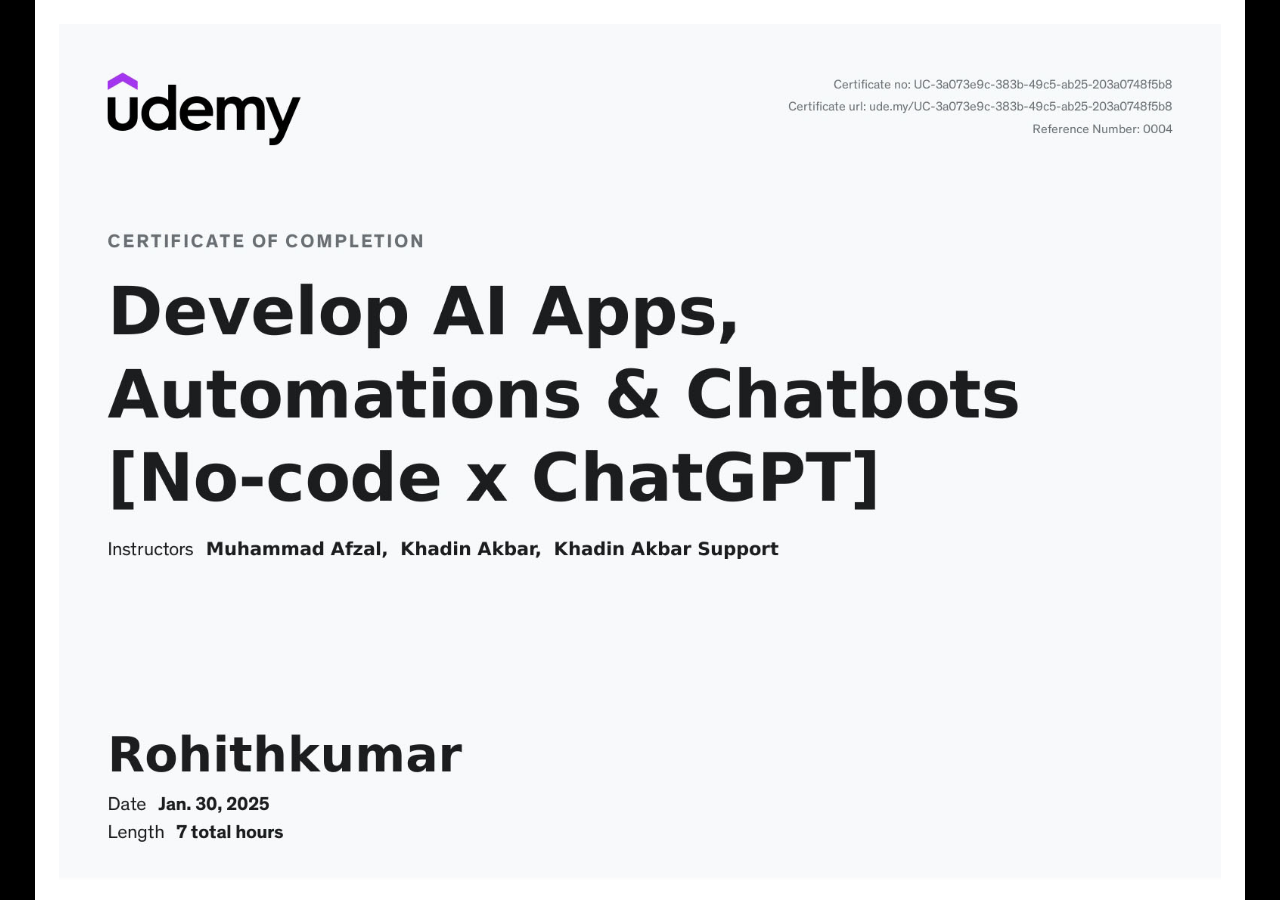
<file: certificate.html>
<!DOCTYPE html>
<html lang="en">
<head>
    <meta charset="UTF-8">
    <meta name="viewport" content="width=device-width, initial-scale=1.0">
    <title>certificate</title>
    <link rel="stylesheet" href="asserts/css/certificate.css">
</head>
<body>
    <img src="asserts/img/certificate1.jpg" alt="Displayed Image" class="fullscreen-img">
</body>
</html>
</file>
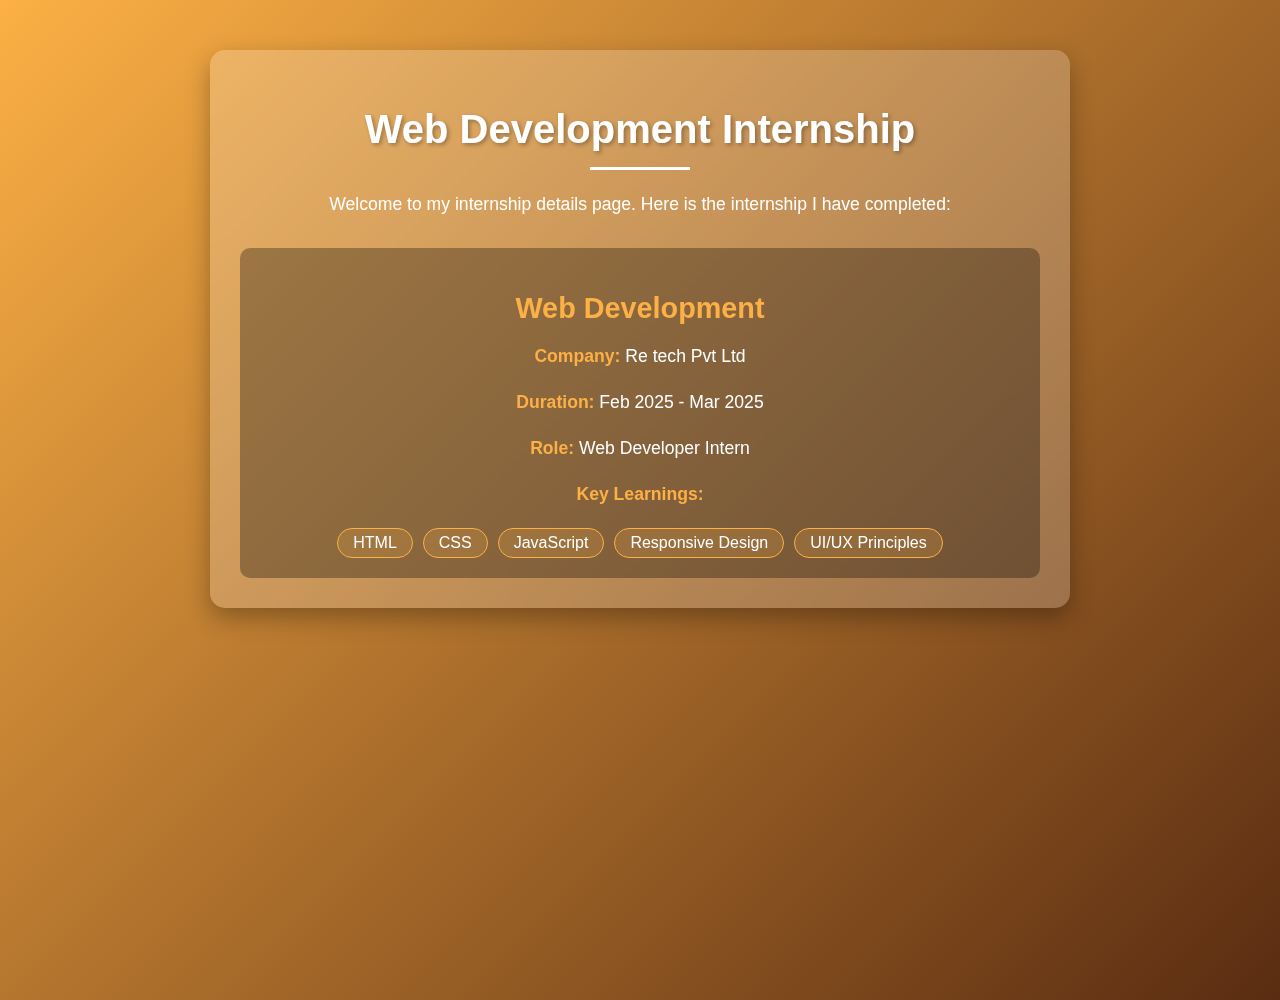
<file: internship.html>
<!DOCTYPE html>
<html lang="en">
<head>
    <meta charset="UTF-8">
    <meta name="viewport" content="width=device-width, initial-scale=1.0">
    <title>Internship</title>
    <style>
        @keyframes fadeIn {
            from { opacity: 0; transform: translateY(20px); }
            to { opacity: 1; transform: translateY(0); }
        }
        
        @keyframes gradientBG {
            0% { background-position: 0% 50%; }
            50% { background-position: 100% 50%; }
            100% { background-position: 0% 50%; }
        }
        
        @keyframes pulse {
            0% { transform: scale(1); }
            50% { transform: scale(1.05); }
            100% { transform: scale(1); }
        }
        
        body {
            font-family: 'Arial', sans-serif;
            background: linear-gradient(-45deg, #240000, #fcb045, #240000, #fcb045);
            background-size: 400% 400%;
            color: white;
            text-align: center;
            padding: 50px;
            animation: gradientBG 15s ease infinite;
            margin: 0;
            min-height: 100vh;
        }
        
        .container {
            max-width: 800px;
            margin: auto;
            background: rgba(255, 255, 255, 0.2);
            padding: 30px;
            border-radius: 15px;
            box-shadow: 0 10px 25px rgba(0, 0, 0, 0.3);
            backdrop-filter: blur(5px);
            animation: fadeIn 1s ease-out;
        }
        
        h1 {
            font-size: 2.5rem;
            margin-bottom: 20px;
            text-shadow: 2px 2px 4px rgba(0, 0, 0, 0.3);
            position: relative;
        }
        
        h1::after {
            content: '';
            display: block;
            width: 100px;
            height: 3px;
            background: white;
            margin: 15px auto;
            animation: pulse 2s infinite;
        }
        
        .internship {
            margin-top: 30px;
            padding: 20px;
            background: rgba(0, 0, 0, 0.3);
            border-radius: 10px;
            transition: all 0.3s ease;
            animation: fadeIn 1.5s ease-out;
        }
        
        .internship:hover {
            transform: translateY(-5px);
            box-shadow: 0 10px 20px rgba(0, 0, 0, 0.2);
            background: rgba(0, 0, 0, 0.4);
        }
        
        h2 {
            font-size: 1.8rem;
            margin-bottom: 15px;
            color: #fcb045;
        }
        
        p {
            font-size: 1.1rem;
            line-height: 1.6;
            margin-bottom: 10px;
        }
        
        strong {
            color: #fcb045;
        }
        
        .certificate-btn {
            display: inline-block;
            margin-top: 25px;
            padding: 12px 30px;
            background: linear-gradient(to right, #fcb045, #ff4e50);
            color: white;
            text-decoration: none;
            border-radius: 50px;
            font-weight: bold;
            transition: all 0.3s ease;
            box-shadow: 0 4px 15px rgba(252, 176, 69, 0.4);
            animation: pulse 2s infinite 2s;
        }
        
        .certificate-btn:hover {
            transform: translateY(-3px);
            box-shadow: 0 8px 20px rgba(252, 176, 69, 0.6);
        }
        
        .skills {
            display: flex;
            justify-content: center;
            flex-wrap: wrap;
            gap: 10px;
            margin-top: 20px;
        }
        
        .skill-tag {
            background: rgba(252, 176, 69, 0.2);
            padding: 5px 15px;
            border-radius: 20px;
            border: 1px solid #fcb045;
            transition: all 0.3s ease;
        }
        
        .skill-tag:hover {
            background: rgba(252, 176, 69, 0.4);
            transform: scale(1.1);
        }
    </style>
</head>
<body>
    <div class="container">
        <h1>Web Development Internship</h1>
        <p>Welcome to my internship details page. Here is the internship I have completed:</p>
        
        <div class="internship">
            <h2>Web Development</h2>
            <p><strong>Company:</strong> Re tech Pvt Ltd</p>
            <p><strong>Duration:</strong> Feb 2025 - Mar 2025</p>
            <p><strong>Role:</strong> Web Developer Intern</p>
            <p><strong>Key Learnings:</strong></p>
            
            <div class="skills">
                <span class="skill-tag">HTML</span>
                <span class="skill-tag">CSS</span>
                <span class="skill-tag">JavaScript</span>
                <span class="skill-tag">Responsive Design</span>
                <span class="skill-tag">UI/UX Principles</span>
            </div>
        </div>
    </div>
</body>
</html>
</file>
<file: asserts/css/certificate.css>
* {
    margin: 0;
    padding: 0;
    box-sizing: border-box;
}

body {
    display: flex;
    align-items: center;
    justify-content: center;
    height: 100vh;
    background: #000; /* Black background for contrast */
}

.fullscreen-img {
    max-width: 100%;
    max-height: 100%;
    object-fit: contain; /* Ensures full image is visible */
}
</file>
